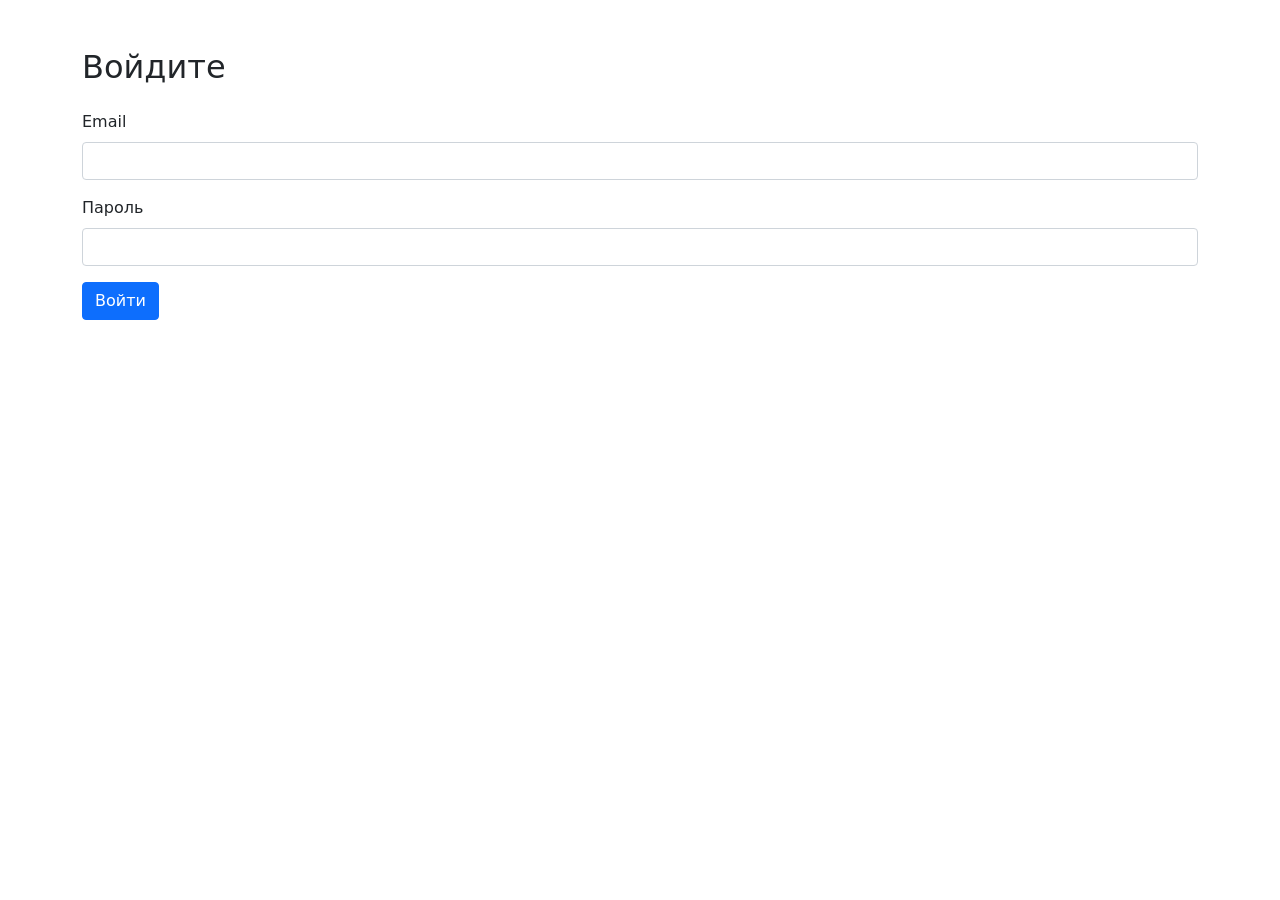
<file: index.html>
<!doctype html>
<html lang="ru">
<head>
    <meta charset="UTF-8">
    <meta name="viewport" content="width=device-width, user-scalable=no, initial-scale=1.0">
    <meta http-equiv="X-UA-Compatible" content="ie=edge">
    <title>Знакомство с Vue</title>
    <link rel="stylesheet" href="assets/css/bootstrap.min.css">
    <link rel="stylesheet" href="assets/css/style.css">
    <style>
        .action-windows-enter-active, .action-windows-leave-active{
            transition: 1s;
        }
        .action-windows-enter, .action-windows-leave-to{
            opacity: 0;
        }
       
    </style>
</head>
<body>
<div id="app" >
    <transition name='action-windows' mode='out-in'>
        <div class="index" v-if='page === "index"' key="index">
             <nav class="navbar navbar-expand-lg navbar-light bg-light">
            <div class="container">
                <a class="navbar-brand" @click='page = "index"'>App</a>

                <div class="navbar-collapse">
                    <ul class="navbar-nav ms-auto mb-2 mb-lg-0">
                        <li class="nav-item">
                            <a class="nav-link "  @click='page = "index"'>Главная</a>
                        </li>
                        <li class="nav-item">
                            <a class="nav-link"  v-on:click='page = "profile"'>Войти</a>
                        </li>
                    </ul>
                </div>
            </div>
            </nav>

        <!-- Страница входа -->
        <div class="container py-5">
            <h2 class="mb-4">Наши услуги</h2>

            <div class="row">

                <div class="col-12 col-sm-6 col-md-4 col-xl-3 mb-4">
                    <div class="card">
                        <img src="assets/images/placeholder.png" class="card-img-top" alt="...">
                        <div class="card-body">
                            <h5 class="card-title">Название услуги</h5>
                            <p class="card-text">Lorem ipsum dolor sit amet, consectetur adipisicing elit. Cupiditate dolorum id quia sequi suscipit tenetur totam ullam. Enim fugit, voluptatem.</p>
                            <a  class="btn btn-primary">Узнать подробнее</a>
                        </div>
                    </div>
                </div>
                <div class="col-12 col-sm-6 col-md-4 col-xl-3 mb-4">
                    <div class="card">
                        <img src="assets/images/placeholder.png" class="card-img-top" alt="...">
                        <div class="card-body">
                            <h5 class="card-title">Название услуги</h5>
                            <p class="card-text">Lorem ipsum dolor sit amet, consectetur adipisicing elit. Asperiores culpa ea, illo laborum necessitatibus neque nostrum obcaecati odit optio rem!</p>
                            <a  class="btn btn-primary">Узнать подробнее</a>
                        </div>
                    </div>
                </div>
                <div class="col-12 col-sm-6 col-md-4 col-xl-3 mb-4">
                    <div class="card">
                        <img src="assets/images/placeholder.png" class="card-img-top" alt="...">
                        <div class="card-body">
                            <h5 class="card-title">Название услуги</h5>
                            <p class="card-text">Lorem ipsum dolor sit amet, consectetur adipisicing elit. Ab adipisci aliquam culpa deleniti eum id illo, incidunt ipsa neque voluptatum?</p>
                            <a  class="btn btn-primary">Узнать подробнее</a>
                        </div>
                    </div>
                </div>
                <div class="col-12 col-sm-6 col-md-4 col-xl-3 mb-4">
                    <div class="card">
                        <img src="assets/images/placeholder.png" class="card-img-top" alt="...">
                        <div class="card-body">
                            <h5 class="card-title">Название услуги</h5>
                            <p class="card-text">Lorem ipsum dolor sit amet, consectetur adipisicing elit. Deleniti, dolores hic maxime non optio provident quas quasi ratione repellat reprehenderit.</p>
                            <a href="#" class="btn btn-primary">Узнать подробнее</a>
                        </div>
                    </div>
                </div>

            </div>
        </div>

        </div>
        <div class="autorization" v-if='page == "autorization"' key='autorization'>
             <div class="container py-5">
                    <h2 class="mb-4">Войдите</h2>

                    <form action="profile.html">
                        <div class="mb-3">
                            <label for="emailInput" class="form-label">Email</label>
                            <input type="email" class="form-control" id="emailInput">
                        </div>
                        <div class="mb-3">
                            <label for="passwordInput" class="form-label">Пароль</label>
                            <input type="password" class="form-control" id="passwordInput">
                        </div>
                        <button type="submit" class="btn btn-primary" @click='page = "index"'>Войти</button>
                    </form>
                </div>
        </div>
        <div class="login" v-if='page === "login"' key='login'>
             <nav class="navbar navbar-expand-lg navbar-light bg-light">
                <div class="container">
                    <a class="navbar-brand" @click='page = "index"'>App</a>

                    <div class="navbar-collapse">
                        <ul class="navbar-nav ms-auto mb-2 mb-lg-0">
                            <li class="nav-item">
                                <a class="nav-link active" @click='page = "index"'>Главная</a>
                            </li>
                            <li class="nav-item">
                                <a   class="nav-link" @click='page =  "profile"'>Войти</a>
                            </li>
                        </ul>
                    </div>
                </div>
            </nav>

            <!-- Страница входа -->
               
            <!-- / Страница входа -->
        </div>
        <div class="profile" v-if=  'page === "profile"' key='profile'>
            <nav class="navbar navbar-expand-lg navbar-light bg-light">
                <div class="container">
                <a class="navbar-brand" @click='page = "index"'>App</a>

                <div class="navbar-collapse">
                    <ul class="navbar-nav ms-auto mb-2 mb-lg-0">
                        <li class="nav-item">
                            <a class="nav-link active" @click='page = "index"'>Главная</a>
                        </li>
                        <li class="nav-item">
                            <a class="nav-link" @click='page = "index"' >Выйти</a>
                        </li>
                    </ul>
                </div>
                </div>
            </nav>

            <!-- Страница входа -->
            <div class="container py-5">
                <h2 class="mb-4">Добро пожаловать, username!</h2>

                <p>
                    Lorem ipsum dolor sit amet, consectetur adipisicing elit. A delectus dicta dignissimos doloremque enim eos
                    illo, ipsum labore magnam magni maxime minima nam nulla placeat quasi qui soluta suscipit, tempora ullam,
                    vero vitae voluptas voluptatem. Delectus fugiat nam necessitatibus nihil nobis optio quaerat quos tempora
                    voluptates! Ab aliquid at blanditiis commodi delectus dignissimos earum error et fugit inventore ipsam
                    laboriosam laborum magni maxime minus molestiae molestias mollitia neque non numquam obcaecati odit, omnis
                    perferendis quaerat quia quo quod ratione repellat rerum sapiente sit soluta tempora unde ut vero vitae
                    voluptate. A aspernatur debitis dolorem officiis provident quaerat vel voluptate? Amet consectetur delectus
                    deserunt est hic incidunt molestias nulla numquam provident quo? Ab accusantium dolorem dolores ducimus
                    earum eius fugiat hic, magni molestias mollitia nobis quaerat quasi quidem quis ratione repellat repudiandae
                    vero voluptatibus. Blanditiis commodi error laudantium nulla! Alias asperiores assumenda dicta dolorum, ea
                    eaque fugiat in, ipsa, neque nihil pariatur provident quo quos saepe sequi sint sit. Architecto blanditiis
                    eius eos, est eveniet, fugit id iure laudantium nihil, numquam officiis quae ratione rem sit tempora tenetur
                    voluptatibus. Consequuntur culpa dolorem impedit nostrum quisquam ratione rem! Alias aut blanditiis
                    doloribus iusto labore laudantium non officiis porro, sapiente veniam. Cum nisi omnis reiciendis sint
                    tempore? Dolorem eum ipsam nihil optio ullam. Accusamus commodi deserunt dolor id magnam possimus! Adipisci
                    dolorem itaque nam?
                </p>
            </div>
        </div>
    </transition>
   
   
    <!-- / Страница входа -->
  
</div>

<script type="text/javascript"  src='assets/js/vue.js'></script>
<script type="text/javascript"  src='assets/js/main.js'></script>
</body>
</html>
</file>
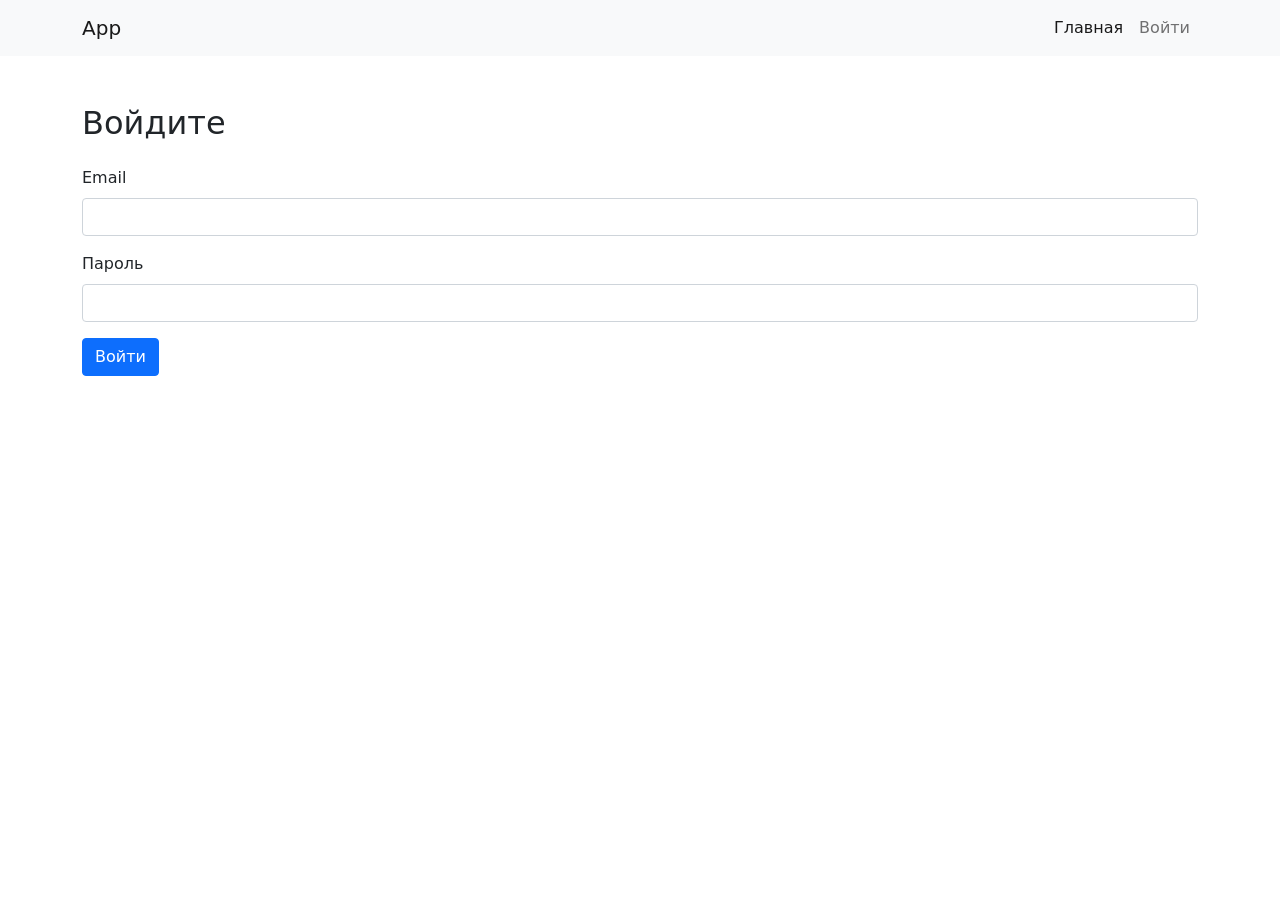
<file: vue-main/index.html>
<!doctype html>
<html lang="ru">
<head>
    <meta charset="UTF-8">
    <meta name="viewport" content="width=device-width, user-scalable=no, initial-scale=1.0">
    <meta http-equiv="X-UA-Compatible" content="ie=edge">
    <title>Знакомство с Vue</title>
    <link rel="stylesheet" href="assets/css/bootstrap.min.css">
    <link rel="stylesheet" href="assets/css/style.css">
</head>
<body>
<div id="app">

    <div class="index" v-if='page === "index"'>
         <nav class="navbar navbar-expand-lg navbar-light bg-light">
        <div class="container">
            <a class="navbar-brand" @click='page = "index"'>App</a>

            <div class="navbar-collapse">
                <ul class="navbar-nav ms-auto mb-2 mb-lg-0">
                    <li class="nav-item">
                        <a class="nav-link "  @click='page = "index"'>Главная</a>
                    </li>
                    <li class="nav-item">
                        <a class="nav-link"  v-on:click='page = "profile"'>Войти</a>
                    </li>
                </ul>
            </div>
        </div>
    </nav>

    <!-- Страница входа -->
    <div class="container py-5">
        <h2 class="mb-4">Наши услуги</h2>

        <div class="row">

            <div class="col-12 col-sm-6 col-md-4 col-xl-3 mb-4">
                <div class="card">
                    <img src="assets/images/placeholder.png" class="card-img-top" alt="...">
                    <div class="card-body">
                        <h5 class="card-title">Название услуги</h5>
                        <p class="card-text">Lorem ipsum dolor sit amet, consectetur adipisicing elit. Cupiditate dolorum id quia sequi suscipit tenetur totam ullam. Enim fugit, voluptatem.</p>
                        <a  class="btn btn-primary">Узнать подробнее</a>
                    </div>
                </div>
            </div>
            <div class="col-12 col-sm-6 col-md-4 col-xl-3 mb-4">
                <div class="card">
                    <img src="assets/images/placeholder.png" class="card-img-top" alt="...">
                    <div class="card-body">
                        <h5 class="card-title">Название услуги</h5>
                        <p class="card-text">Lorem ipsum dolor sit amet, consectetur adipisicing elit. Asperiores culpa ea, illo laborum necessitatibus neque nostrum obcaecati odit optio rem!</p>
                        <a  class="btn btn-primary">Узнать подробнее</a>
                    </div>
                </div>
            </div>
            <div class="col-12 col-sm-6 col-md-4 col-xl-3 mb-4">
                <div class="card">
                    <img src="assets/images/placeholder.png" class="card-img-top" alt="...">
                    <div class="card-body">
                        <h5 class="card-title">Название услуги</h5>
                        <p class="card-text">Lorem ipsum dolor sit amet, consectetur adipisicing elit. Ab adipisci aliquam culpa deleniti eum id illo, incidunt ipsa neque voluptatum?</p>
                        <a  class="btn btn-primary">Узнать подробнее</a>
                    </div>
                </div>
            </div>
            <div class="col-12 col-sm-6 col-md-4 col-xl-3 mb-4">
                <div class="card">
                    <img src="assets/images/placeholder.png" class="card-img-top" alt="...">
                    <div class="card-body">
                        <h5 class="card-title">Название услуги</h5>
                        <p class="card-text">Lorem ipsum dolor sit amet, consectetur adipisicing elit. Deleniti, dolores hic maxime non optio provident quas quasi ratione repellat reprehenderit.</p>
                        <a href="#" class="btn btn-primary">Узнать подробнее</a>
                    </div>
                </div>
            </div>

        </div>
    </div>

    </div>
    <div class="login" v-if='page === "login"'>
         <nav class="navbar navbar-expand-lg navbar-light bg-light">
        <div class="container">
            <a class="navbar-brand" @click='page = "index"'>App</a>

            <div class="navbar-collapse">
                <ul class="navbar-nav ms-auto mb-2 mb-lg-0">
                    <li class="nav-item">
                        <a class="nav-link active" @click='page = "index"'>Главная</a>
                    </li>
                    <li class="nav-item">
                        <a   class="nav-link" @click='page =  "profile"'>Войти</a>
                    </li>
                </ul>
            </div>
        </div>
    </nav>

    <!-- Страница входа -->
    <div class="container py-5">
        <h2 class="mb-4">Войдите</h2>

        <form action="profile.html">
            <div class="mb-3">
                <label for="emailInput" class="form-label">Email</label>
                <input type="email" class="form-control" id="emailInput">
            </div>
            <div class="mb-3">
                <label for="passwordInput" class="form-label">Пароль</label>
                <input type="password" class="form-control" id="passwordInput">
            </div>
            <button type="submit" class="btn btn-primary" @click='page = "index"'>Войти</button>
        </form>
    </div>
    <!-- / Страница входа -->
    </div>
    <div class="profile" v-if=  'page === "profile"'>
         <nav class="navbar navbar-expand-lg navbar-light bg-light">
        <div class="container">
            <a class="navbar-brand" @click='page = "index"'>App</a>

            <div class="navbar-collapse">
                <ul class="navbar-nav ms-auto mb-2 mb-lg-0">
                    <li class="nav-item">
                        <a class="nav-link active" @click='page = "index"'>Главная</a>
                    </li>
                    <li class="nav-item">
                        <a class="nav-link" @click='page = "index"' >Выйти</a>
                    </li>
                </ul>
            </div>
        </div>
    </nav>

    <!-- Страница входа -->
    <div class="container py-5">
        <h2 class="mb-4">Добро пожаловать, username!</h2>

        <p>
            Lorem ipsum dolor sit amet, consectetur adipisicing elit. A delectus dicta dignissimos doloremque enim eos
            illo, ipsum labore magnam magni maxime minima nam nulla placeat quasi qui soluta suscipit, tempora ullam,
            vero vitae voluptas voluptatem. Delectus fugiat nam necessitatibus nihil nobis optio quaerat quos tempora
            voluptates! Ab aliquid at blanditiis commodi delectus dignissimos earum error et fugit inventore ipsam
            laboriosam laborum magni maxime minus molestiae molestias mollitia neque non numquam obcaecati odit, omnis
            perferendis quaerat quia quo quod ratione repellat rerum sapiente sit soluta tempora unde ut vero vitae
            voluptate. A aspernatur debitis dolorem officiis provident quaerat vel voluptate? Amet consectetur delectus
            deserunt est hic incidunt molestias nulla numquam provident quo? Ab accusantium dolorem dolores ducimus
            earum eius fugiat hic, magni molestias mollitia nobis quaerat quasi quidem quis ratione repellat repudiandae
            vero voluptatibus. Blanditiis commodi error laudantium nulla! Alias asperiores assumenda dicta dolorum, ea
            eaque fugiat in, ipsa, neque nihil pariatur provident quo quos saepe sequi sint sit. Architecto blanditiis
            eius eos, est eveniet, fugit id iure laudantium nihil, numquam officiis quae ratione rem sit tempora tenetur
            voluptatibus. Consequuntur culpa dolorem impedit nostrum quisquam ratione rem! Alias aut blanditiis
            doloribus iusto labore laudantium non officiis porro, sapiente veniam. Cum nisi omnis reiciendis sint
            tempore? Dolorem eum ipsam nihil optio ullam. Accusamus commodi deserunt dolor id magnam possimus! Adipisci
            dolorem itaque nam?
        </p>
    </div>
    </div>
   
    <!-- / Страница входа -->
  
</div>

<script type="text/javascript"  src='assets/js/vue.js'></script>
<script type="text/javascript"  src='assets/js/main.js'></script>
</body>
</html>
</file>
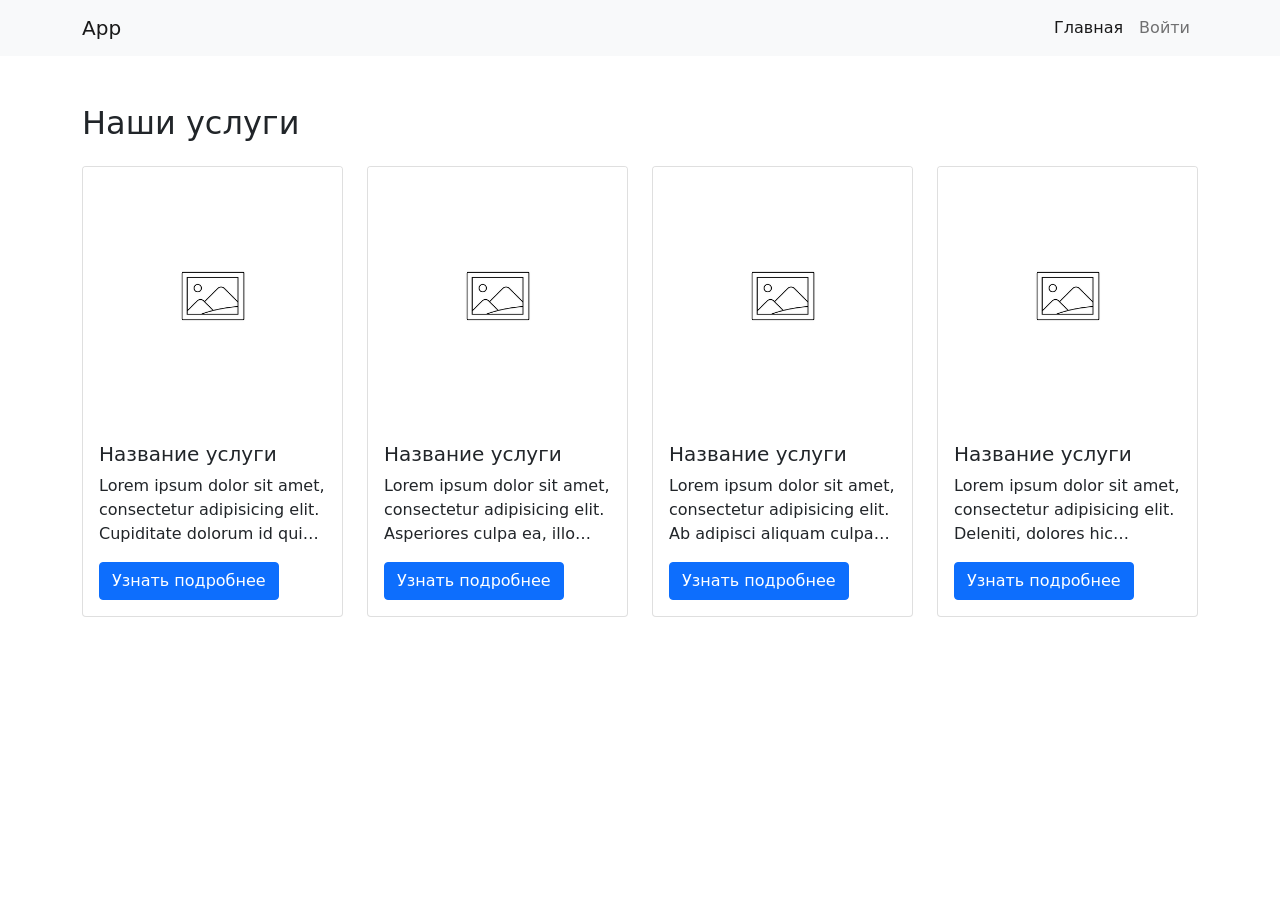
<file: vue-main/vue-main/index.html>
<!doctype html>
<html lang="ru">
<head>
    <meta charset="UTF-8">
    <meta name="viewport" content="width=device-width, user-scalable=no, initial-scale=1.0">
    <meta http-equiv="X-UA-Compatible" content="ie=edge">
    <title>Знакомство с Vue</title>
    <link rel="stylesheet" href="assets/css/bootstrap.min.css">
    <link rel="stylesheet" href="assets/css/style.css">
</head>
<body>
<div id="app">
    <nav class="navbar navbar-expand-lg navbar-light bg-light">
        <div class="container">
            <a class="navbar-brand" href="#">App</a>

            <div class="navbar-collapse">
                <ul class="navbar-nav ms-auto mb-2 mb-lg-0">
                    <li class="nav-item">
                        <a class="nav-link active" href="index.html">Главная</a>
                    </li>
                    <li class="nav-item">
                        <a class="nav-link" href="login.html">Войти</a>
                    </li>
                </ul>
            </div>
        </div>
    </nav>

    <!-- Страница входа -->
    <div class="container py-5">
        <h2 class="mb-4">Наши услуги</h2>

        <div class="row">

            <div class="col-12 col-sm-6 col-md-4 col-xl-3 mb-4">
                <div class="card">
                    <img src="assets/images/placeholder.png" class="card-img-top" alt="...">
                    <div class="card-body">
                        <h5 class="card-title">Название услуги</h5>
                        <p class="card-text">Lorem ipsum dolor sit amet, consectetur adipisicing elit. Cupiditate dolorum id quia sequi suscipit tenetur totam ullam. Enim fugit, voluptatem.</p>
                        <a href="#" class="btn btn-primary">Узнать подробнее</a>
                    </div>
                </div>
            </div>
            <div class="col-12 col-sm-6 col-md-4 col-xl-3 mb-4">
                <div class="card">
                    <img src="assets/images/placeholder.png" class="card-img-top" alt="...">
                    <div class="card-body">
                        <h5 class="card-title">Название услуги</h5>
                        <p class="card-text">Lorem ipsum dolor sit amet, consectetur adipisicing elit. Asperiores culpa ea, illo laborum necessitatibus neque nostrum obcaecati odit optio rem!</p>
                        <a href="#" class="btn btn-primary">Узнать подробнее</a>
                    </div>
                </div>
            </div>
            <div class="col-12 col-sm-6 col-md-4 col-xl-3 mb-4">
                <div class="card">
                    <img src="assets/images/placeholder.png" class="card-img-top" alt="...">
                    <div class="card-body">
                        <h5 class="card-title">Название услуги</h5>
                        <p class="card-text">Lorem ipsum dolor sit amet, consectetur adipisicing elit. Ab adipisci aliquam culpa deleniti eum id illo, incidunt ipsa neque voluptatum?</p>
                        <a href="#" class="btn btn-primary">Узнать подробнее</a>
                    </div>
                </div>
            </div>
            <div class="col-12 col-sm-6 col-md-4 col-xl-3 mb-4">
                <div class="card">
                    <img src="assets/images/placeholder.png" class="card-img-top" alt="...">
                    <div class="card-body">
                        <h5 class="card-title">Название услуги</h5>
                        <p class="card-text">Lorem ipsum dolor sit amet, consectetur adipisicing elit. Deleniti, dolores hic maxime non optio provident quas quasi ratione repellat reprehenderit.</p>
                        <a href="#" class="btn btn-primary">Узнать подробнее</a>
                    </div>
                </div>
            </div>

        </div>
    </div>
    <!-- / Страница входа -->
</div>
</body>
</html>
</file>
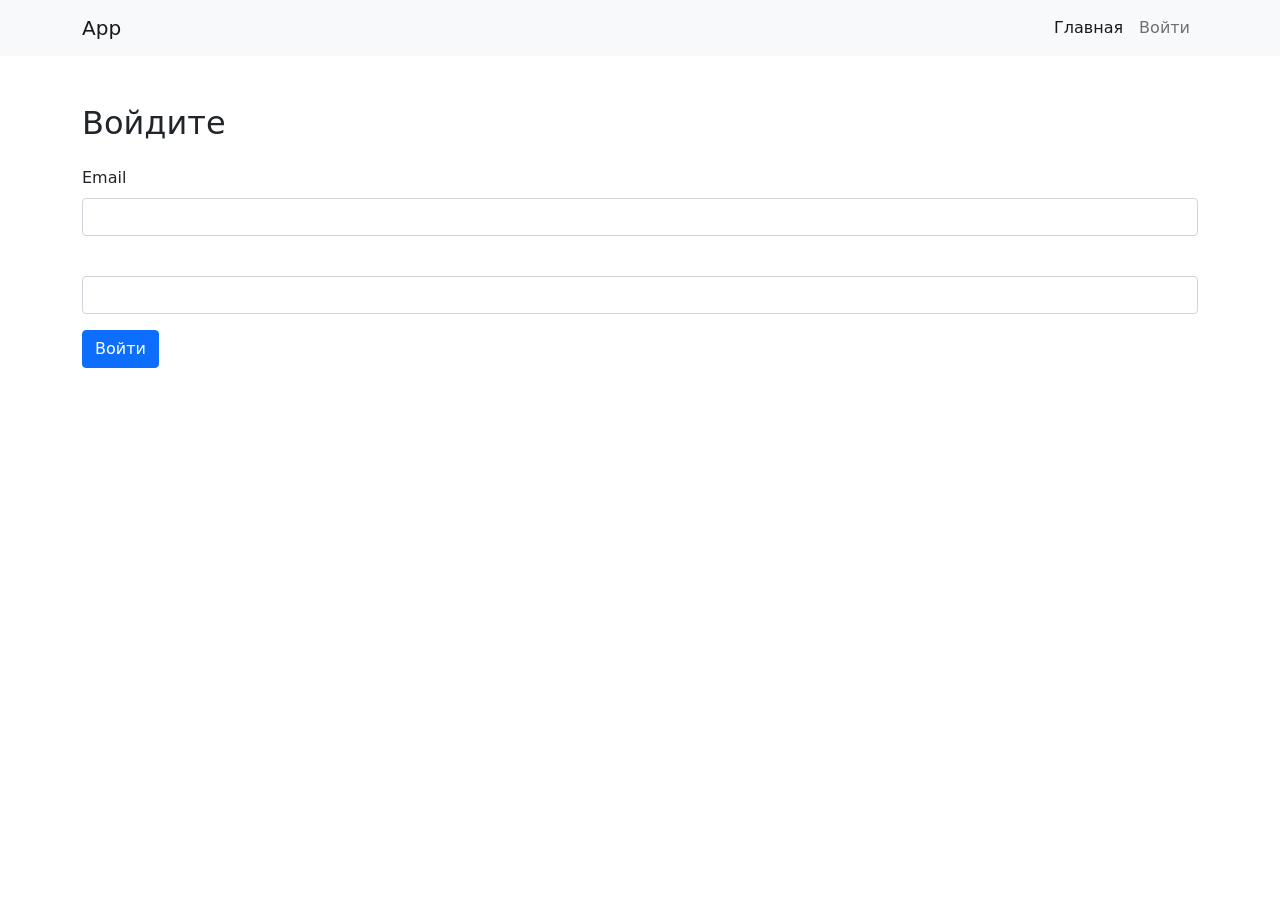
<file: vue-main/vue-main/login.html>
<!doctype html>
<html lang="ru">
<head>
    <meta charset="UTF-8">
    <meta name="viewport" content="width=device-width, user-scalable=no, initial-scale=1.0">
    <meta http-equiv="X-UA-Compatible" content="ie=edge">
    <title>Знакомство с Vue</title>
    <link rel="stylesheet" href="assets/css/bootstrap.min.css">
    <link rel="stylesheet" href="assets/css/style.css">
</head>
<body>
<div id="app">
    <div class='login' v-show='login'>
    <nav class="navbar navbar-expand-lg navbar-light bg-light">
        <div class="container">
            <a class="navbar-brand" href="#">App</a>

            <div class="navbar-collapse">
                <ul class="navbar-nav ms-auto mb-2 mb-lg-0">
                    <li class="nav-item">
                        <a class="nav-link active" href="index.html">Главная</a>
                    </li>
                    <li class="nav-item">
                        <a class="nav-link" href="login.html" v-model='main' value='true'>Войти</a>
                    </li>
                </ul>
            </div>
        </div>
    </nav>

    <!-- Страница входа -->
    <div class="container py-5" >
        <h2 class="mb-4">Войдите</h2>

        <form action="profile.html">
            <div class="mb-3">
                <label for="emailInput" class="form-label">Email</label>
                <input type="email" class="form-control" id="emailInput"  v-model= 'person'>
            </div>
            <div class="mb-3">
                <label for="passwordInput" class="form-label">{{person}}</label>
                <input type="password" class="form-control" id="passwordInput">
            </div>
            <button type="submit" class="btn btn-primary">Войти</button>
        </form>
    </div>
    <!-- / Страница входа -->
    </div>

    <div class="profil" v-show='profil'>
        <div id="app">
    <nav class="navbar navbar-expand-lg navbar-light bg-light">
        <div class="container">
            <a class="navbar-brand" href="#">App</a>

            <div class="navbar-collapse">
                <ul class="navbar-nav ms-auto mb-2 mb-lg-0">
                    <li class="nav-item">
                        <a class="nav-link active" href="index.html">Главная</a>
                    </li>
                    <li class="nav-item">
                        <a class="nav-link" href="index.html">Выйти</a>
                    </li>
                </ul>
            </div>
        </div>
    </nav>

    <!-- Страница входа -->
    <div class="container py-5">
        <h2 class="mb-4">Добро пожаловать, username!</h2>

        <p>
            Lorem ipsum dolor sit amet, consectetur adipisicing elit. A delectus dicta dignissimos doloremque enim eos
            illo, ipsum labore magnam magni maxime minima nam nulla placeat quasi qui soluta suscipit, tempora ullam,
            vero vitae voluptas voluptatem. Delectus fugiat nam necessitatibus nihil nobis optio quaerat quos tempora
            voluptates! Ab aliquid at blanditiis commodi delectus dignissimos earum error et fugit inventore ipsam
            laboriosam laborum magni maxime minus molestiae molestias mollitia neque non numquam obcaecati odit, omnis
            perferendis quaerat quia quo quod ratione repellat rerum sapiente sit soluta tempora unde ut vero vitae
            voluptate. A aspernatur debitis dolorem officiis provident quaerat vel voluptate? Amet consectetur delectus
            deserunt est hic incidunt molestias nulla numquam provident quo? Ab accusantium dolorem dolores ducimus
            earum eius fugiat hic, magni molestias mollitia nobis quaerat quasi quidem quis ratione repellat repudiandae
            vero voluptatibus. Blanditiis commodi error laudantium nulla! Alias asperiores assumenda dicta dolorum, ea
            eaque fugiat in, ipsa, neque nihil pariatur provident quo quos saepe sequi sint sit. Architecto blanditiis
            eius eos, est eveniet, fugit id iure laudantium nihil, numquam officiis quae ratione rem sit tempora tenetur
            voluptatibus. Consequuntur culpa dolorem impedit nostrum quisquam ratione rem! Alias aut blanditiis
            doloribus iusto labore laudantium non officiis porro, sapiente veniam. Cum nisi omnis reiciendis sint
            tempore? Dolorem eum ipsam nihil optio ullam. Accusamus commodi deserunt dolor id magnam possimus! Adipisci
            dolorem itaque nam?
        </p>
    </div>
    <!-- / Страница входа -->
</div>
    </div>
    <div class="index" v-show='profil'>
         <nav class="navbar navbar-expand-lg navbar-light bg-light">
        <div class="container">
            <a class="navbar-brand" href="#">App</a>

            <div class="navbar-collapse">
                <ul class="navbar-nav ms-auto mb-2 mb-lg-0">
                    <li class="nav-item">
                        <a class="nav-link active" href="index.html">Главная</a>
                    </li>
                    <li class="nav-item">
                        <a class="nav-link" href="login.html">Войти</a>
                    </li>
                </ul>
            </div>
        </div>
    </nav>

    <!-- Страница входа -->
    <div class="container py-5">
        <h2 class="mb-4">Наши услуги</h2>

        <div class="row">

            <div class="col-12 col-sm-6 col-md-4 col-xl-3 mb-4">
                <div class="card">
                    <img src="assets/images/placeholder.png" class="card-img-top" alt="...">
                    <div class="card-body">
                        <h5 class="card-title">Название услуги</h5>
                        <p class="card-text">Lorem ipsum dolor sit amet, consectetur adipisicing elit. Cupiditate dolorum id quia sequi suscipit tenetur totam ullam. Enim fugit, voluptatem.</p>
                        <a href="#" class="btn btn-primary">Узнать подробнее</a>
                    </div>
                </div>
            </div>
            <div class="col-12 col-sm-6 col-md-4 col-xl-3 mb-4">
                <div class="card">
                    <img src="assets/images/placeholder.png" class="card-img-top" alt="...">
                    <div class="card-body">
                        <h5 class="card-title">Название услуги</h5>
                        <p class="card-text">Lorem ipsum dolor sit amet, consectetur adipisicing elit. Asperiores culpa ea, illo laborum necessitatibus neque nostrum obcaecati odit optio rem!</p>
                        <a href="#" class="btn btn-primary">Узнать подробнее</a>
                    </div>
                </div>
            </div>
            <div class="col-12 col-sm-6 col-md-4 col-xl-3 mb-4">
                <div class="card">
                    <img src="assets/images/placeholder.png" class="card-img-top" alt="...">
                    <div class="card-body">
                        <h5 class="card-title">Название услуги</h5>
                        <p class="card-text">Lorem ipsum dolor sit amet, consectetur adipisicing elit. Ab adipisci aliquam culpa deleniti eum id illo, incidunt ipsa neque voluptatum?</p>
                        <a href="#" class="btn btn-primary">Узнать подробнее</a>
                    </div>
                </div>
            </div>
            <div class="col-12 col-sm-6 col-md-4 col-xl-3 mb-4">
                <div class="card">
                    <img src="assets/images/placeholder.png" class="card-img-top" alt="...">
                    <div class="card-body">
                        <h5 class="card-title">Название услуги</h5>
                        <p class="card-text">Lorem ipsum dolor sit amet, consectetur adipisicing elit. Deleniti, dolores hic maxime non optio provident quas quasi ratione repellat reprehenderit.</p>
                        <a href="#" class="btn btn-primary">Узнать подробнее</a>
                    </div>
                </div>
            </div>

        </div>
    </div>
    </div>
    </div>
<script type="text/javascript"  src='assets/js/vue.js'></script>
<script type="text/javascript"  src='assets/js/main.js'></script>
</body>
</html>
</file>
<file: assets/css/style.css>
.card-text {
    text-overflow: ellipsis;
    overflow: hidden;
    -webkit-line-clamp: 3;
    display: -webkit-box;
    -webkit-box-orient: vertical;
}
</file>
<file: vue-main/assets/css/style.css>
.card-text {
    text-overflow: ellipsis;
    overflow: hidden;
    -webkit-line-clamp: 3;
    display: -webkit-box;
    -webkit-box-orient: vertical;
}
</file>
<file: vue-main/vue-main/assets/css/style.css>
.card-text {
    text-overflow: ellipsis;
    overflow: hidden;
    -webkit-line-clamp: 3;
    display: -webkit-box;
    -webkit-box-orient: vertical;
}
</file>
